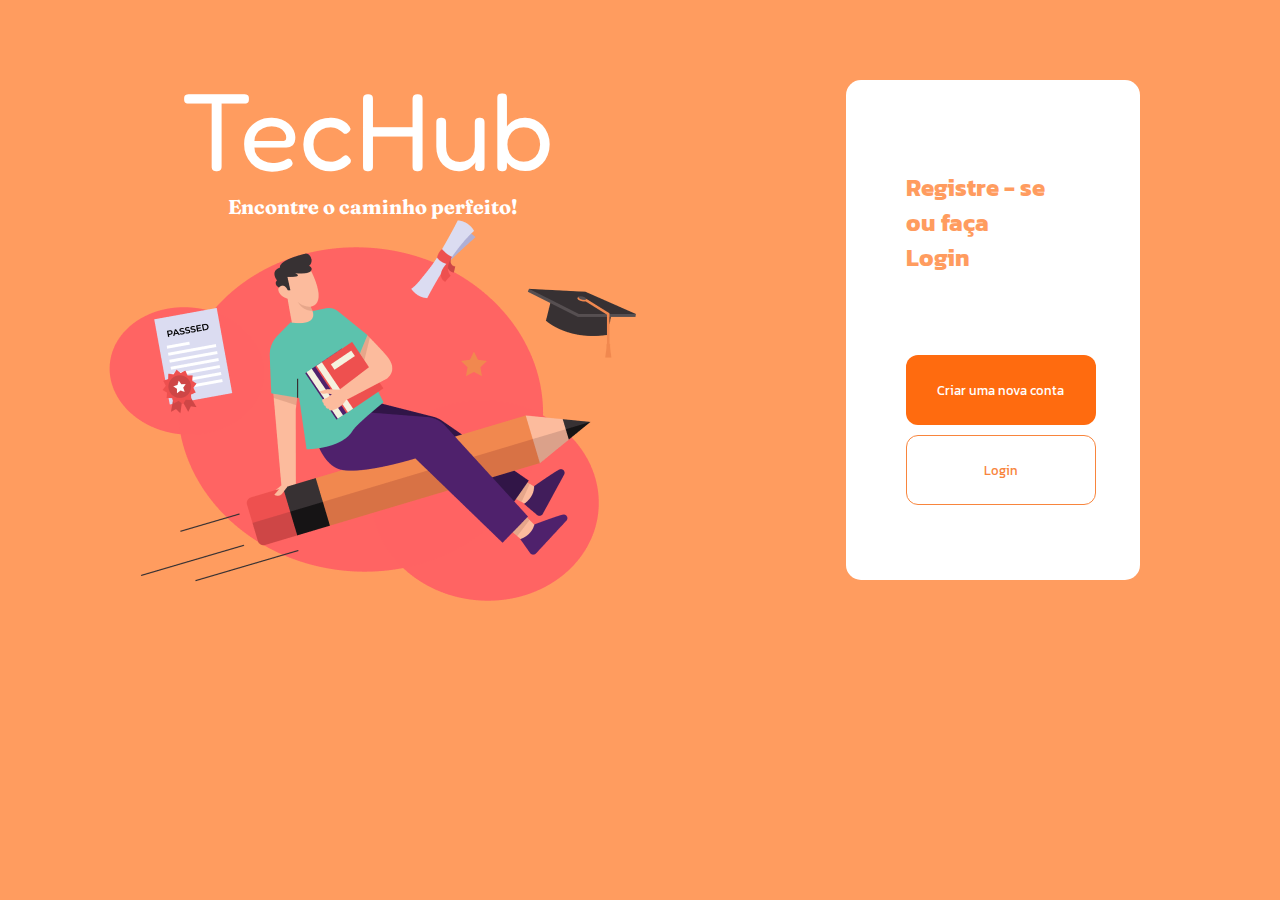
<file: index.html>
<!DOCTYPE html>
<html lang="Pt-Br">
<head>
    <meta charset="UTF-8">
    <meta http-equiv="X-UA-Compatible" content="IE=edge">
    <meta name="viewport" content="width=device-width, initial-scale=1.0">
    <title>TecHub</title>
    <link rel="stylesheet" href="./style.css">
</head>
<body>
    <div class="parte1">
    <h1>TecHub</h1>
    <h3>Encontre o caminho perfeito!</h3>
    <img src="./img/Group 1.png" alt="" id="backInicial">
    <img src="./img/IMAGEN CENTRO.png" id="inicial" alt="">
</div>

    <section>
        <h2>Registre - se ou faça Login</h2>
        <a href="./cadastro/cadastro.html"><button id="registrar">Criar uma nova conta</button></a>
        <br>
       <a href="./login/login.html"> <button id="login">Login</button> </a>
    </section>
</body>
</html>
</file>
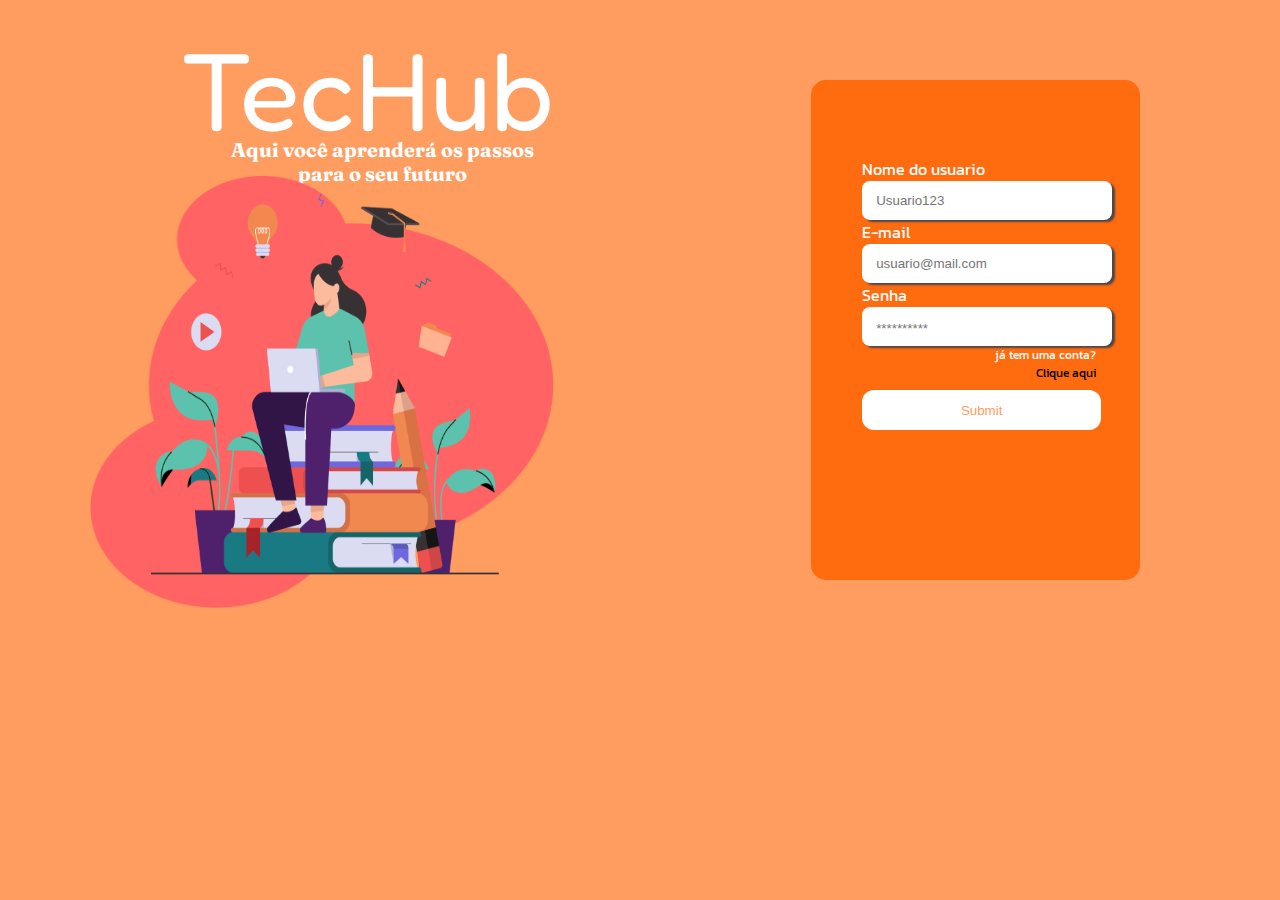
<file: cadastro/cadastro.html>
<!DOCTYPE html>
<html lang="Pt-br">

<head>
    <meta charset="UTF-8">
    <meta http-equiv="X-UA-Compatible" content="IE=edge">
    <meta name="viewport" content="width=device-width, initial-scale=1.0">
    <title>Cadastre-se</title>
    <link rel="stylesheet" href="./style.css">
</head>

<body>
    <div class="parte1">
        <h1>TecHub</h1>
        <h3>Aqui você aprenderá os passos para o seu futuro</h3>
        <img src="./img/Group 1.png" alt="" id="backInicial">
        <img src="./img/IMAGEN CENTRO.png" id="inicial" alt="">
    </div>

    <section>
        <form action="">
            <span class="Spans">Nome do usuario</span><br>
            <input class="inputs" type="text" placeholder="Usuario123" id="user"><br>
            <span class="Spans">E-mail</span><br>
            <input class="inputs" type=" mail" placeholder="usuario@mail.com" id="email"><br>
            <span class="Spans">Senha</span><br>
            <input class="inputs" type="password" placeholder="**********" id="senha"><br>
            <!-- <span class="Spans">Qual seu curso anterior?</span> -->
            <!-- <input type="text" placeholder="sua área anterior:" list="anterior" class="inputs" id="cursos">
            <datalist id="anterior">
                <option >Administração</option>
                <option >Design</option>
                <option >Direito</option>
                <option>Letras</option>
            </datalist> -->
            <p id="aqui">já tem uma conta? <br> <a href="../login/login.html">Clique aqui</a></p>
            <input class="botão" type="submit" onclick="Cadastro(); return false" id="enviar" placeholder="Cadastrar"></input>
        </form>

    </section>
    <script src="./script.js"></script>
</body>

</html>
</file>
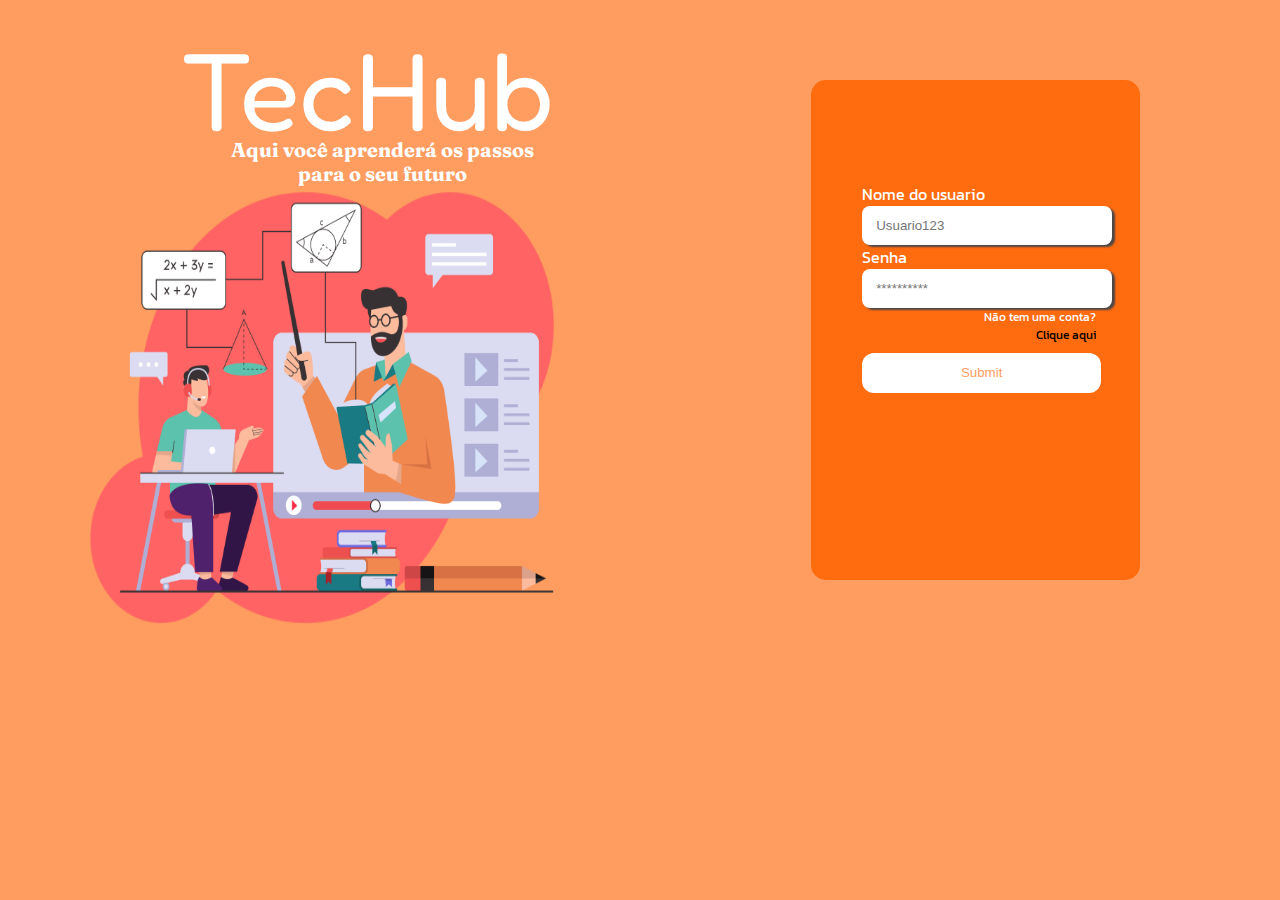
<file: login/login.html>
<!DOCTYPE html>
<html lang="Pt-br">
<head>
    <meta charset="UTF-8">
    <meta http-equiv="X-UA-Compatible" content="IE=edge">
    <meta name="viewport" content="width=device-width, initial-scale=1.0">
    <title>Login</title>
    <link rel="stylesheet" href="./style.css">
</head>
<body>
    <div class="parte1">
        <h1>TecHub</h1>
        <h3>Aqui você aprenderá os passos para o seu futuro</h3>
        <img src="./img/Group 1.png" alt="" id="backInicial">
        <img src="./img/IMAGEN CENTRO.png" id="inicial" alt="">
    </div>
    
        <section>
            <form action="">
                <span class="Spans">Nome do usuario</span><br>
                <input class="inputs"type="text" placeholder="Usuario123" id="userL"><br>
                <span class="Spans">Senha</span><br>
                <input class="inputs" type="password" placeholder="**********" id="senhaL"><br>
                <p id="aqui">Não tem uma conta? <br> <a href="../cadastro/cadastro.html">Clique aqui</a></p>
                <input class="botão" type="submit"  id="enviarL" onclick="Logar(); return false"></input>
            </form>
            
        </section>
        <script src="../cadastro/script.js"></script>
</body>

</html>
</file>
<file: style.css>
@import url('https://fonts.googleapis.com/css2?family=Fraunces:opsz@9..144&family=Fredoka+One&family=Kanit&display=swap');
* {
  margin: 0;
  padding: 0;

  box-sizing: border-box;
  overflow-y: hidden;
}
body {
  background-color: #ff9c5f;
  display: flex;
  
}
.parte1{
  margin-left:90px;
}

h1 {
  color: #ffff;
  position: absolute;
  left: 180px;
  height: 169px;
  top: 45px;

  font-family: "fredoka one";
  font-style: normal;
  font-weight: 400;
  font-size: 110px;
  line-height: 169px;
}
h3 {
  color: #ffff;
  position: absolute;
  left: 228px;
  top: 195px;
  font-size: 20px;
  line-height: 122%;
  text-align: center;
  font-family: "fraunces";
}

#backInicial {
  position: relative;
  top: 14rem;
}
#inicial {
  position: relative;
  bottom: 14.5rem;
}

section {
  position: relative;
  top: 80px;
  background-color: #ffff;
  width: 355px;
  height: 500px;
  right: 140px;
  border-radius: 15px;

  padding-top: 90px;
  padding-left:60px;
  font-family: 'kanit';
}

h2 {
    margin-bottom: 80px;
  color: #ff9c5f;
  width: 60%;
}

#registrar{
    width:190px;
    height:70px;
    background-color: #FF6B0F;
    border: none;
    border-radius: 12px;

    font-family: 'Kanit';
    color: #fff;
}
#registrar:hover{
    cursor: pointer;
    background-color: #fc6000;
}
#login{
    width:190px;
    height:70px;
    background-color: #ffff;
    border: 1px, solid;
    border-radius: 12px;
    margin-top: 10px;
    color: #F8853D;
    border-color: #F8853D;

    font-family: 'kanit';

}
#login:hover{
    cursor: pointer;
    background-color: rgba(238, 235, 235, 0.966);
}

@media screen and (max-width: 768px){
  *{
    overflow-x: hidden;
  }
  body{
    display: inline-block;
  }
h1{
font-size: 80px;
left: 5% ;
top:0;
}
h2{
  margin-bottom: 0; 
    color: #FFF;
     width: 100%;
}
h3{
  left: 10%;
  top: 19%;
}
section{
  position: initial;
  padding-top: 0;
  background-color: #ff9c5f;
  padding-left: 13%;
}
button{
  margin-left: 15%
}
.parte1{
  
  margin-left: 20%;

}
#backInicial{
  left: -3%;
  width: 93%;
  top: 10rem;
}
#inicial{
  right: 3%;
  width: 88%;
  height: 100%;
  bottom: 3rem;
}
}
</file>
<file: cadastro/style.css>
@import url('https://fonts.googleapis.com/css2?family=Fraunces:opsz@9..144&family=Fredoka+One&family=Kanit&display=swap');
* {
  margin: 0;
  padding: 0;

  box-sizing: border-box;
  overflow-y: hidden;
}
body {
  background-color: #ff9c5f;
  display: flex;
  
}
.parte1{
  margin-left:90px;
}

h1 {
  color: #ffff;
  position: absolute;
  left: 180px;
  height: 169px;
  top: 5px;

  font-family: "fredoka one";
  font-style: normal;
  font-weight: 400;
  font-size: 110px;
  line-height: 169px;
}
h3 {
  color: #ffff;
  position: absolute;
  left: 209px;
  width: 346px;
  top: 138px;
  font-size: 20px;
  line-height: 122%;
  text-align: center;
  font-family: "fraunces";
}

#backInicial {
  position: relative;
  top: 11rem;
  width: 29rem;
    height: 27rem;
 
}
#inicial {
  position: relative;
  bottom: 17rem;
  width: 29.6rem;
  height: 27rem;
}

section {
  position: relative;
  top: 80px;
  background-color: #FF6B0F;
  width: 355px;
  height: 500px;
  right: 140px;
  border-radius: 15px;

  padding-top: 6%;
  padding-left:4%;
  font-family: 'kanit';
}

h2 {
    margin-bottom: 80px;
  color: #ff9c5f;
  width: 60%;
}

.Spans{
  font-family: 'kanit';
  color: #ffff;
}
.inputs{
width: 250px;
height: 39px;
padding-left: 14px;

border-style: none;
border-radius: 8px;

box-shadow: 3px 2px 2px rgb(75, 71, 71);
}
#senha{
padding-top:5px;
}
.inputs:focus{
  box-shadow: 0 0 0;
  outline: 0;
}
a{
 text-decoration: none;
 color: black;
}
a:hover{
  color:rgb(37, 37, 37);
}
#aqui{
  font-size: 12px;
  padding-right: 16%;
  color:#ffff;
  display: flex;
  flex-wrap: wrap;
  justify-content: flex-end;
  align-items: flex-end;
  flex-direction: column;
}

.botão{
margin-top:3% ;
  width: 86%;
  height: 40px;
  border-radius: 12px;
  background-color: #ffff;
  color: #ff9c5f;
  border: none;
  cursor: pointer;
}
.botão:hover{
  background-color: rgb(240, 236, 236);
}
#cursos{
  margin-top: 3%;
}
@media screen and (max-width: 768px){
  *{
    overflow-y: unset;
  }
  .parte1 {
    margin-left: 0; 
}
  h1{
    font-size: 80px;
    left: 5% ;
    top:0;
    }
    #backInicial{
      display:none;
    }
    #inicial{
      display:none;
    }
    h3{
      left: 10%;
      width: 76%
    }
    section{
      top: 13rem;
      left: 7px;
      height: 25rem;
      padding-left:11%;
    }
}
</file>
<file: login/style.css>
@import url('https://fonts.googleapis.com/css2?family=Fraunces:opsz@9..144&family=Fredoka+One&family=Kanit&display=swap');
* {
  margin: 0;
  padding: 0;

  box-sizing: border-box;
  overflow-y: hidden;
}
body {
  background-color: #ff9c5f;
  display: flex;
  
}
.parte1{
  margin-left:90px;
}

h1 {
  color: #ffff;
  position: absolute;
  left: 180px;
  height: 169px;
  top: 5px;

  font-family: "fredoka one";
  font-style: normal;
  font-weight: 400;
  font-size: 110px;
  line-height: 169px;
}
h3 {
  color: #ffff;
  position: absolute;
  left: 209px;
  width: 346px;
  top: 138px;
  font-size: 20px;
  line-height: 122%;
  text-align: center;
  font-family: "fraunces";
}

#backInicial {
  position: relative;
  top: 12rem;
  width: 29rem;
    height: 27rem;
 
}
#inicial {
  position: relative;
  bottom: 16rem;
  width: 29.6rem;
  height: 27rem;
}

section {
  position: relative;
  top: 80px;
  background-color: #FF6B0F;
  width: 355px;
  height: 500px;
  right: 140px;
  border-radius: 15px;

  padding-top: 8%;
  padding-left:4%;
  font-family: 'kanit';
}

h2 {
    margin-bottom: 80px;
  color: #ff9c5f;
  width: 60%;
}

.Spans{
  font-family: 'kanit';
  color: #ffff;
}
.inputs{
width: 250px;
height: 39px;
padding-left: 14px;

border-style: none;
border-radius: 8px;

box-shadow: 3px 2px 2px rgb(75, 71, 71);
}
#senha{
padding-top:5px;
}
.inputs:focus{
  box-shadow: 0 0 0;
  outline: 0;
}
a{
 text-decoration: none;
 color: black;
}
a:hover{
  color:rgb(37, 37, 37);
}
#aqui{
  font-size: 12px;
  padding-right: 16%;
  color:#ffff;
  display: flex;
  flex-wrap: wrap;
  justify-content: flex-end;
  align-items: flex-end;
  flex-direction: column;
}

.botão{
margin-top:3% ;
  width: 86%;
  height: 40px;
  border-radius: 12px;
  background-color: #ffff;
  color: #ff9c5f;
  border: none;
  cursor: pointer;
}
.botão:hover{
  background-color: rgb(240, 236, 236);
}
@media screen and (max-width: 768px){
  *{
    overflow-y: unset;
  }
  .parte1 {
    margin-left: 0; 
  }
  h1{
    font-size: 80px;
    left: 5% ;
    top:0;
    }
    #aqui{
      padding-right: 22%;
    }
    #backInicial{
      display:none;
    }
    #inicial{
      display:none;
    }
    h3{
      left: 10%;
      width: 76%
    }
    section{
      top: 13rem;
      left: 7px;
      height: 25rem;
      padding-left:11%;
      width: 336px;
    }
}
</file>
